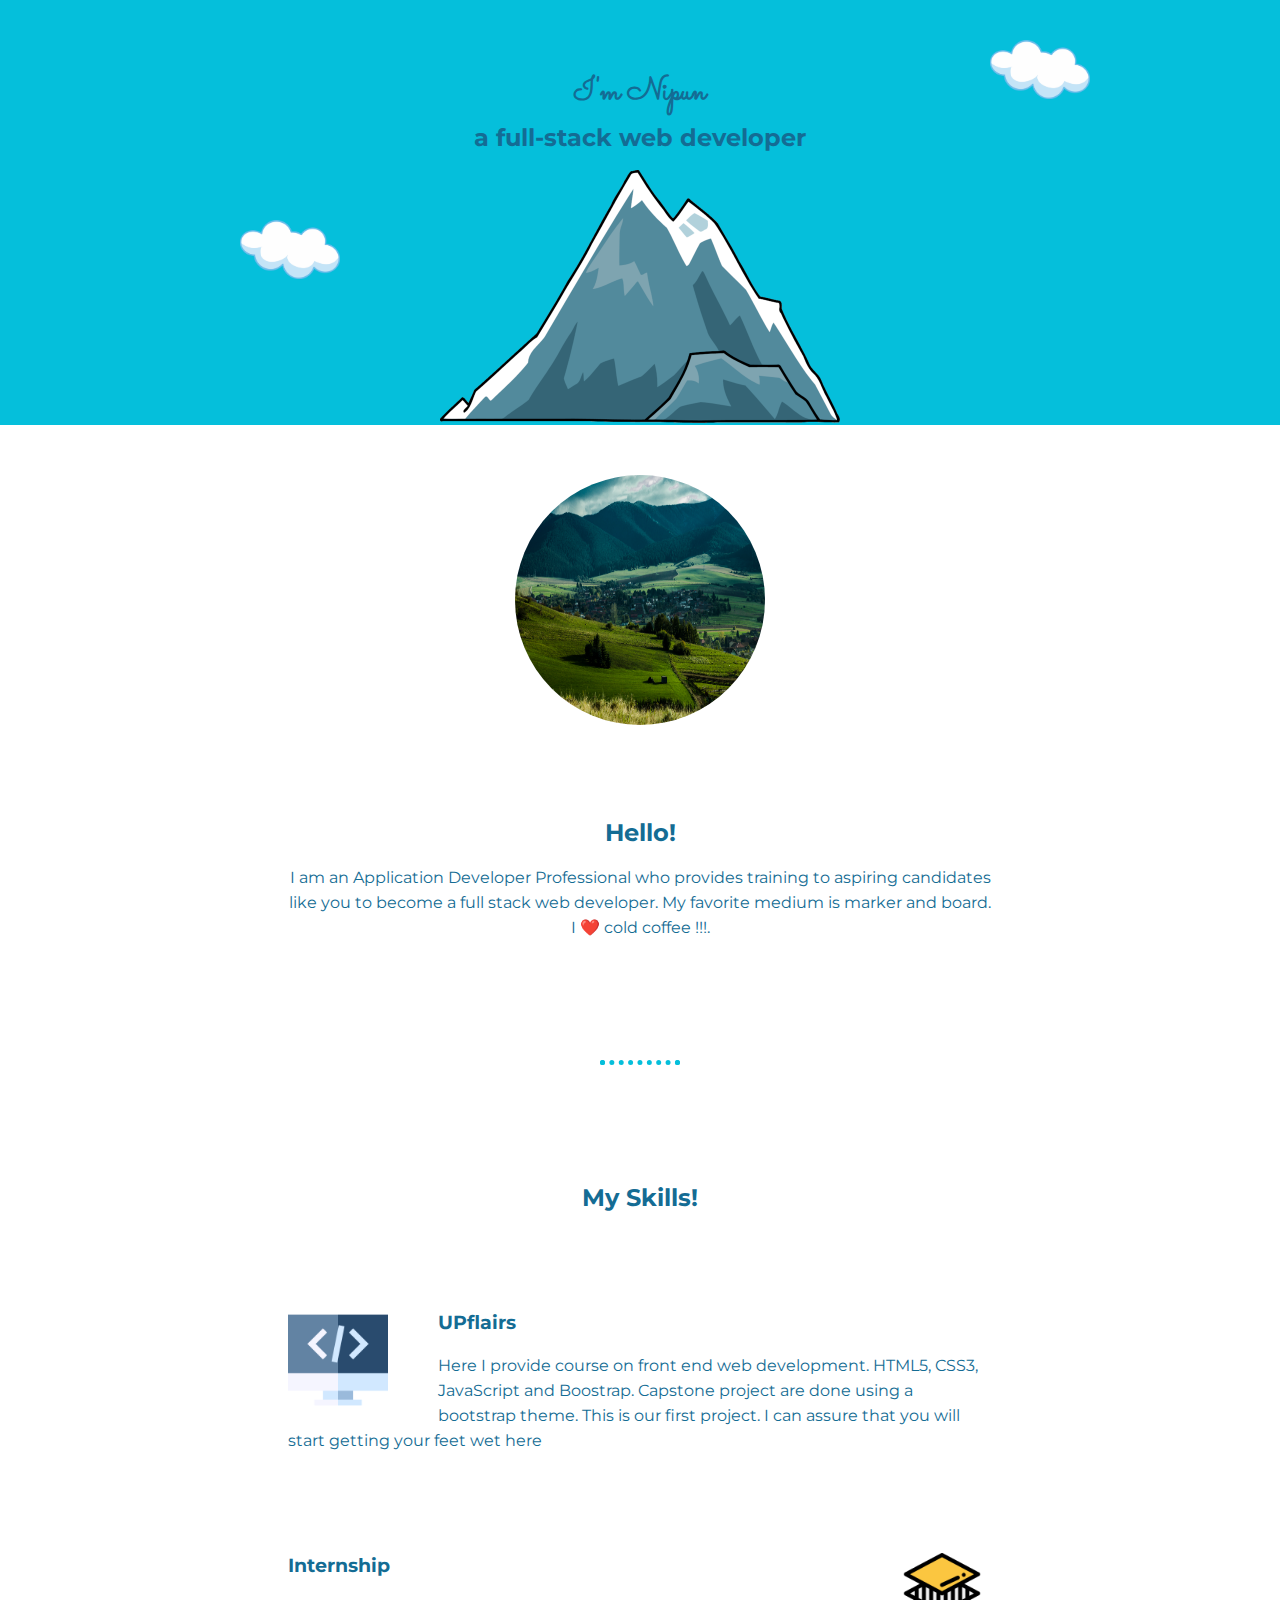
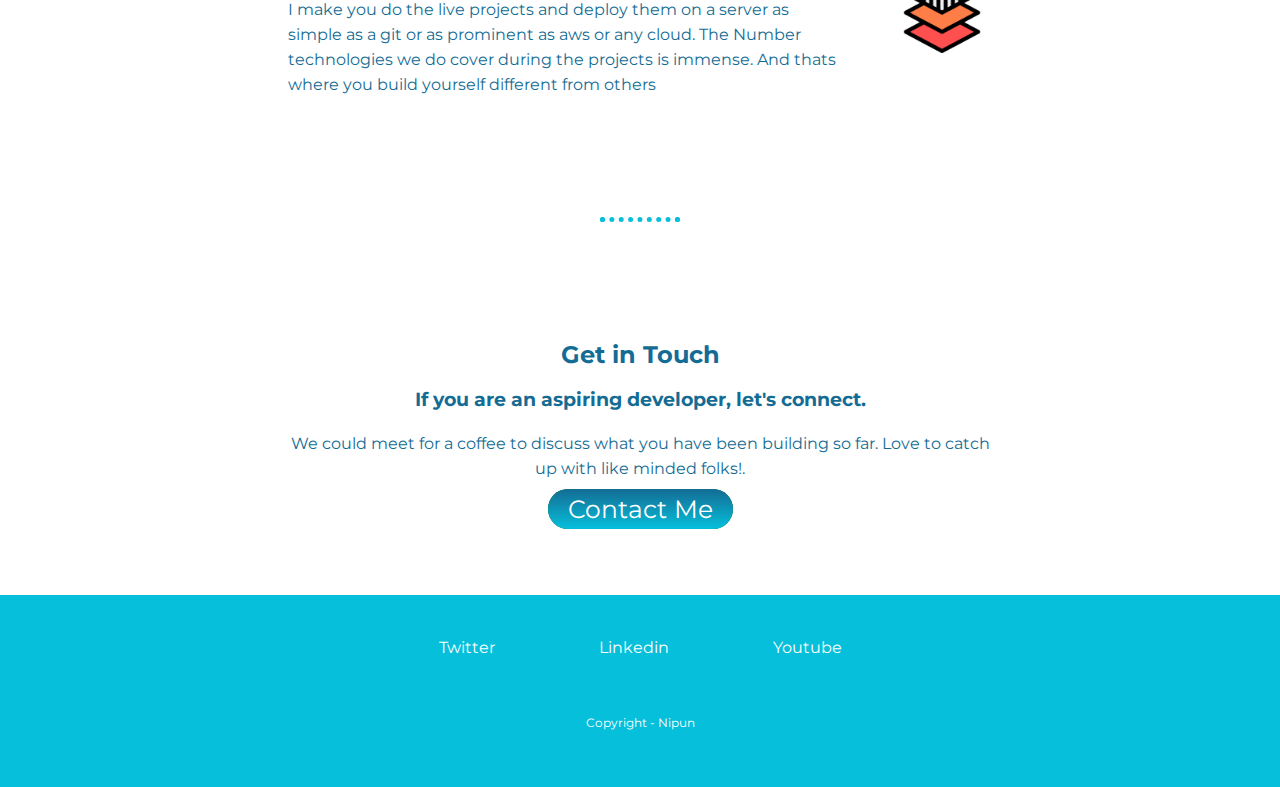
<file: index.html>
<!DOCTYPE html>
<html lang="en">
<head>
    <meta charset="UTF-8">
    <title>Nipun Jain</title>
    <link rel="preconnect" href="https://fonts.googleapis.com">
    <link rel="preconnect" href="https://fonts.gstatic.com" crossorigin>
    <link href="https://fonts.googleapis.com/css2?family=Dancing+Script:wght@700&family=Lato:wght@300&family=Montserrat:wght@500&family=Sacramento&display=swap" rel="stylesheet">
    <link rel="preconnect" href="https://fonts.googleapis.com">
    <link rel="stylesheet" href="css/style.css">
</head>
<body>
    <div class="top-section">

        <img src="images/cloud.png" class="top-cloud" alt="cloud">

        <h1 class="heading">I'm Nipun</h1>
        <h2 class="bio">a full-stack web developer</h3>
        
        <img src="images/cloud.png" class="bottom-cloud" alt="cloud">
        <img src="images/mountain.png" class="mountain" alt="mountain">
    </div>
    <div class="middle-section">
        <div class="profile-pic">
            <img src="images/nature1.jpeg" class="pic" alt="no">
            <!-- <img src="nature1.jpeg" class="profile-pic" alt="no"> -->
    
        </div>
        <h2>Hello!</h2>
        <div class="intro">
            <p>I am an Application Developer Professional 
                who provides training to aspiring candidates 
                like you to become a full stack web developer. 
                 My favorite medium is marker and board.
                  I ❤️ cold coffee !!!.
                </p>
        <hr>
            
            
            
            
                  
        
         <h2 class="my-skills"> My Skills!</h2>
         
         <div class="skills">
            <img src="images/code.png" class="skill-image left" alt="nothing">
         <h3>UPflairs</h3>
         <p>Here I provide course on front end web development. HTML5, CSS3, JavaScript and Boostrap. Capstone project are done using a bootstrap theme. This is our first project. I can assure that you will start getting your feet wet here</p>

         
         </div>
         
         <div class="skills">
            <img src="images/layout.png" class="skill-image right" alt="my layout for code">
         <h3>Internship</h3>
         <p>
            I make you do the live projects and deploy them on a server as simple as a git or as prominent as aws or any cloud. The Number technologies we do cover during the projects is immense. And thats where you build yourself different from others
         </p>


         </div>
         <hr>
         <h2>Get in Touch</h2>
         <h3>If you are an aspiring developer, let's connect.</h3>
         <p>
            We could meet for a coffee to discuss what you have been building so far. Love to catch up with like minded folks!.
         </p>
         <a class="contact" href="mailto:nipun5nipun@gmail.com">Contact Me</a>
         
        </div>
    

    </div>
    <div class="botton-section">
        <div class="social-container">
            <a class="social" href="#">Twitter</a>
        <a class="social" href="#">Linkedin</a>
        <a class="social" href="#">Youtube</a>
        </div>
        
        
        <p class="copyright">Copyright - Nipun</p>

    </div>
    
    
    
</body>
</html>
</file>
<file: css/style.css>
/* defining the global variables */
:root{
    --primaryColor: #146C94;
    --backgroundColor: #05BFDB;
    --titleFont:'Sacramento', cursive;
    --myTitleFont:'Dancing Script', cursive;
    --fontDefaultTextFont: 'Lato', sans-serif;
    --fontDefaultHeading: 'Montserrat', sans-serif; 
}

/* main css */

body{
    margin: 0px;
    color: var(--primaryColor);
    font-family: var(--fontDefaultHeading);
    line-height: 25px;
}

.top-section{
    background-color: var(--backgroundColor);
    color: var(--primaryColor);
    /* height: 400px; */
    text-align: center;
    padding-top: 80px;
    
}
.heading {
    font-family: var(--titleFont);
    margin: 0%;
}
.h2 {
    font-weight: 900;
    margin: 0;
    font-size: 2.25em;  /* 1em = 16px */
    padding-bottom: 20px;
    font-family: var(--fontDefaultHeading);

}
.top-cloud{
    position: absolute;
    margin-block-start: -40px;
    margin-left: 350px;
    width: 100px;
}
.bottom-cloud{
    position: absolute;
    margin-block-start: 50px;
    margin-left: -200px;
    width: 100px;
}
.mountain{
    width: 400px;
    padding: auto auto;
}
img{
    margin-bottom:-5px;
}
/* /* .profile-pic{
    border-radius: 100%;
    display: block;
    display: flex;
    justify-content: center;
    align-items: center;
    margin: auto;
    height: 450px;
    width: 450px; */

.profile-pic{
    display: flex;
    justify-content: center;
    margin: 50px auto 100px auto;

    
}
.pic{
    border-radius: 100%;
    width: 250px;
    height: 250px;
}
.middle-section{
    margin: auto;
    text-align: center;
    width: auto;
}
.intro{
    width: 55%;
    margin: auto;
    
}
hr{
    border: dotted 5px var(--backgroundColor);
    border-bottom: none;
    margin: 120px auto 120px auto; /*TRBL*/
    width: 10%;

}

.skill-image{
    width: 100px;
}
.my-skills{
    margin: 0px auto 100px auto;
}
.left{
    float: left;
    margin-right: 50px;
}
.right{
    float: right;
    margin-left: 50px;
}
.skills{
    margin: 100px auto 100px auto;
    text-align: left;
}
.contact{
    text-decoration: none;
    background-color:darkgreen;
    background-image: linear-gradient(
        180deg,
        var(--primaryColor),
        var(--backgroundColor)
    );
    padding: 5px 20px 5px;
    border-radius: 30px;
    font-size:  25px;
    color: white;
    margin-top: 5px;
    
    
}
.contact:hover{
    background-image: linear-gradient(
        180deg,
        var(--backgroundColor),
        var(--primaryColor)
    );

}
.botton-section{
    background-color: var(--backgroundColor);
    text-align: center;
    padding: 40px 0px ;
    color: white;
    margin-top: 70px;

}
a{
    text-decoration: none;
    color: white;
}
.social{
    margin: auto 50px;
}

.social:hover{
    color:orangered;
}



.social-container{
    margin-bottom: 50px;
}

.copyright{
    font-size: 0.75rem;
}

/* s
font-family: 'Dancing Script', cursive;
font-family: 'Lato', sans-serif;
font-family: 'Montserrat', sans-serif; 
*/
</file>
